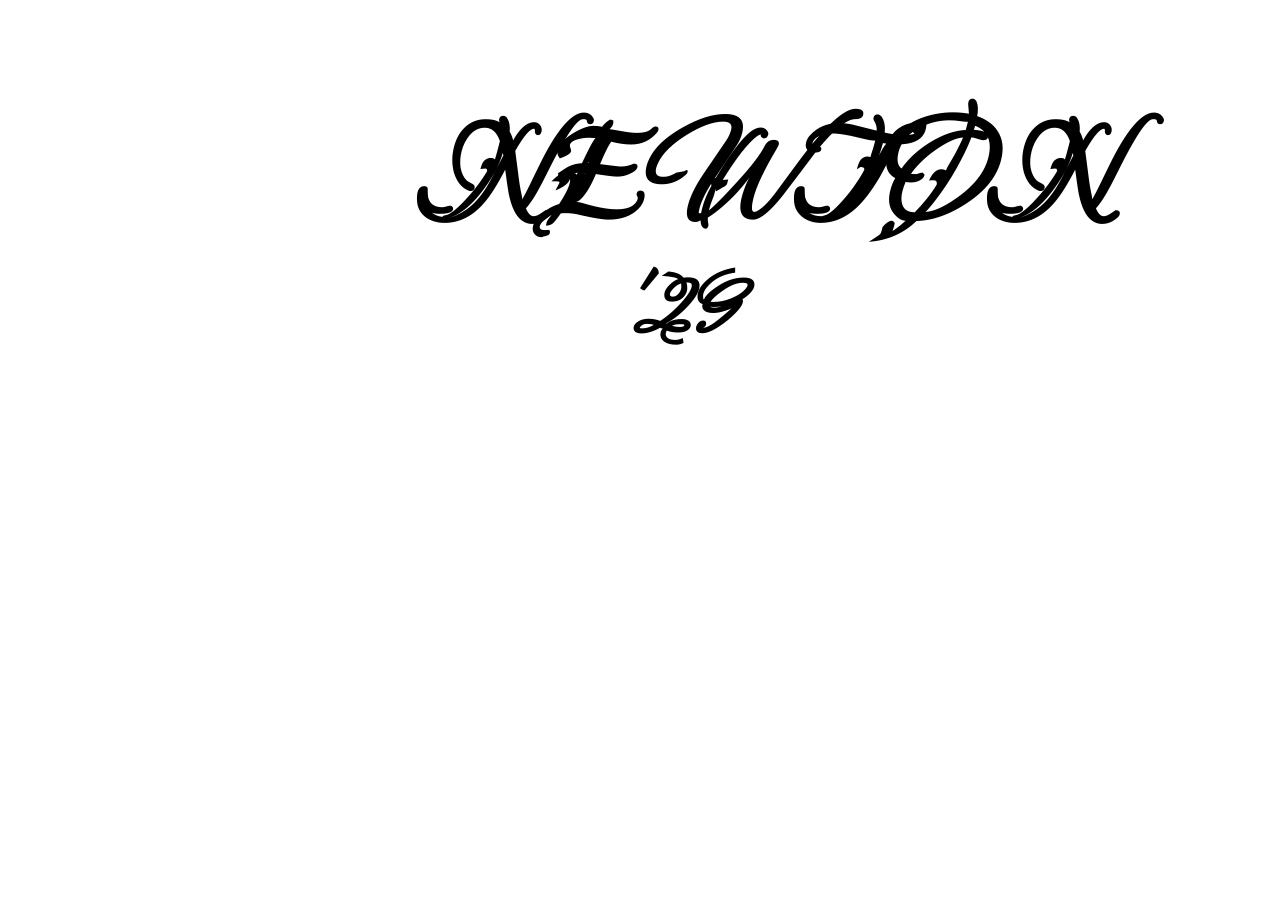
<file: index.html>
<!DOCTYPE html>
<html>
<head>
	<meta charset="utf-8">
	<meta name="viewport" content="width=device-width, initial-scale=1">
	<title>NEWTON WEBSITE</title>
	<link rel = "stylesheet" href = "NEWTON WEBSITE.css">
    <link href="https://fonts.googleapis.com/css2?family=Lavishly+Yours&family=Monsieur+La+Doulaise&display=swap" rel="stylesheet">
</head>
<body>
    <div class ="title">
        <h1>NEWTON</h1>
        <h3>'29</h3>
    </div>
	<section>
        <div class =" wave wave1"></div>
        <div class = "wave wave2"></div>
        <div class = "wave wave3"></div>
        <div class = "wave wave4"></div>
    </section>
</body>
</html>
</file>
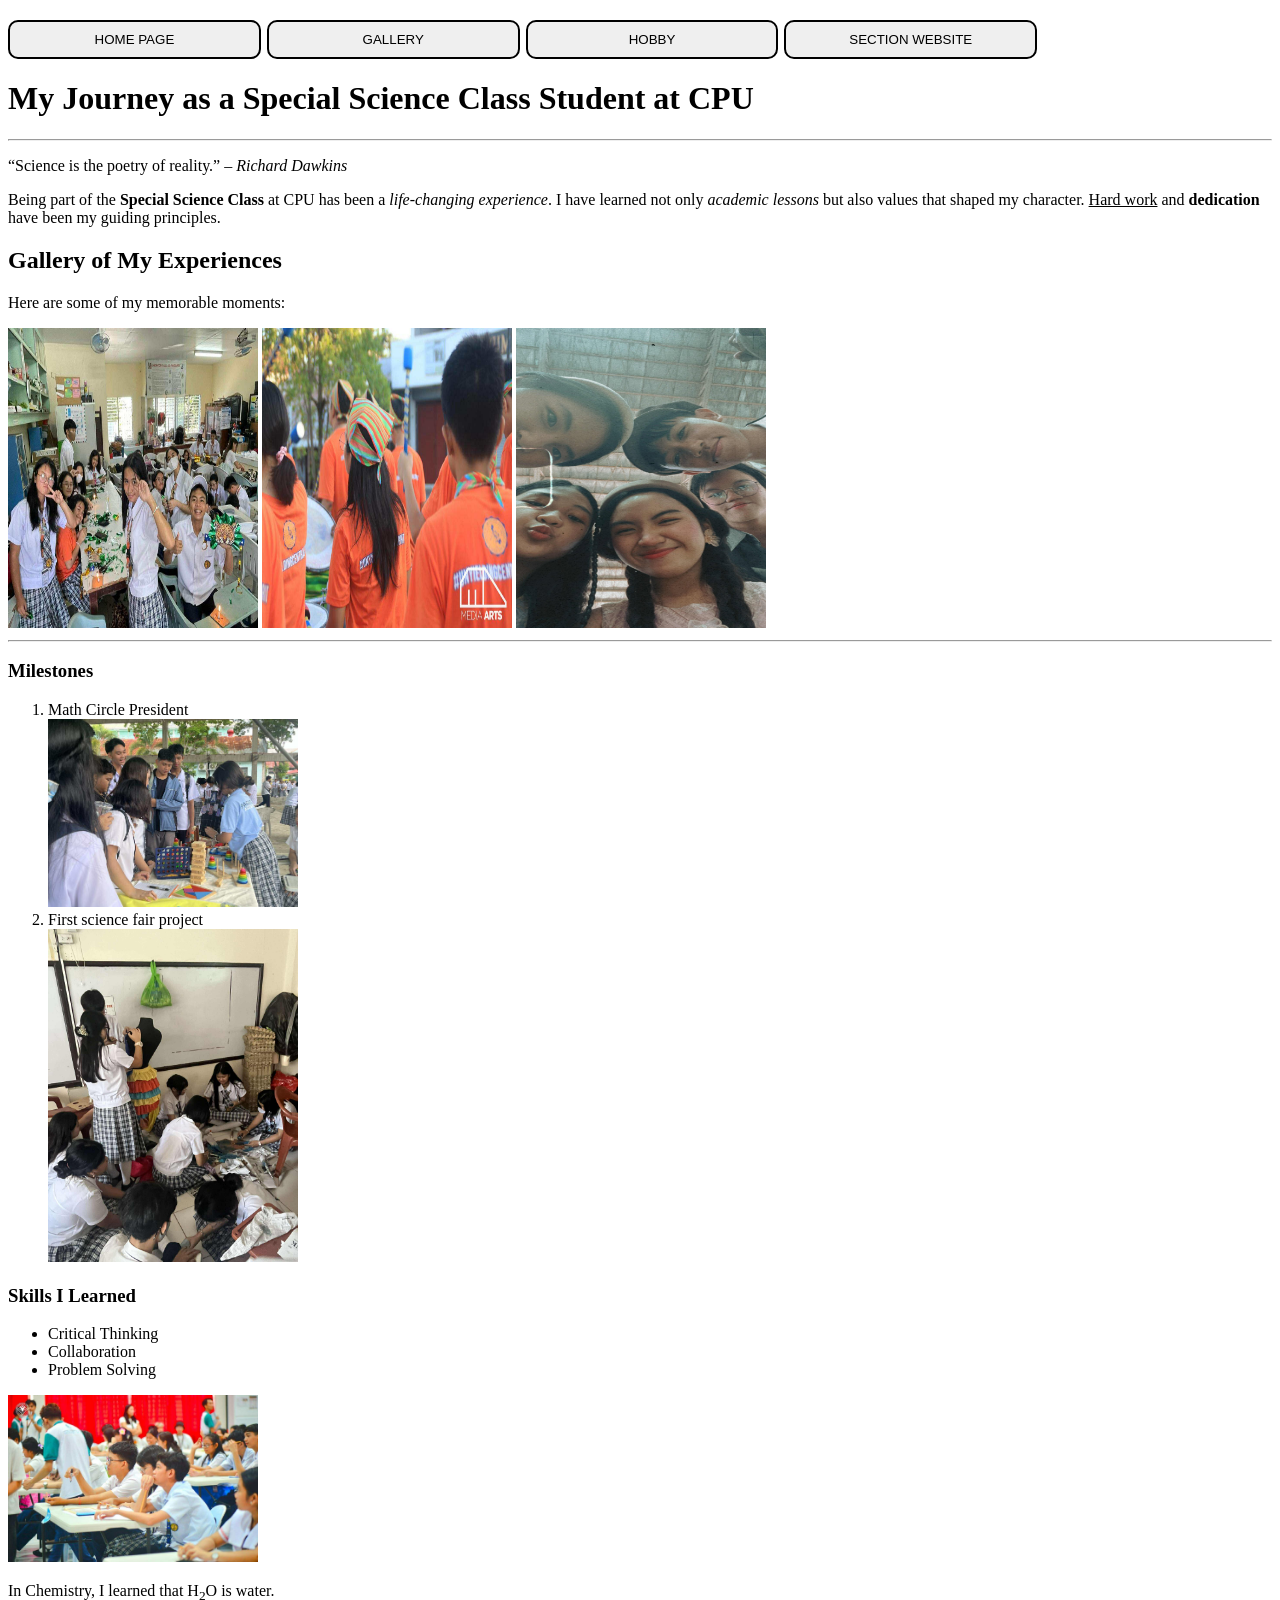
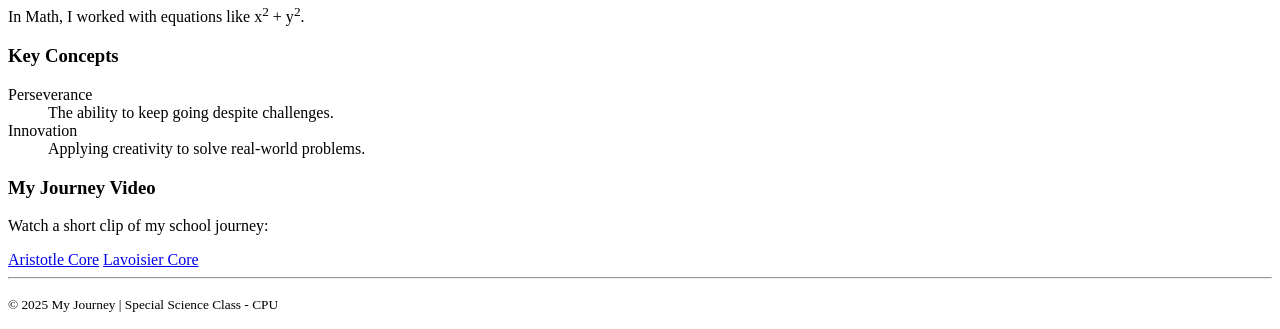
<file: hobby.html>
<!DOCTYPE html>
<html>
<head>
    <title>My Journey - Special Science Class at CPU</title>
</head>
<style>
    button {
        border: 2px solid black;
        border-radius: 10px;
        width: 20%;
        padding: 10px 50px;
        text-decoration: none;
        color: black;
        position:relative;
        margin: auto;
        align-items: center;
    }
    button:hover {
        background-image: url("https://veratianga-eng.github.io/me.jpeg");
        scale: 1.6;
    }
</style>
<body>
    <h2> 
    <div class ="flex-container">
    <button onclick="location.href='https://veratianga-eng.github.io/TIANGAindex.html'"> HOME PAGE</button> 
    <button onclick="location.href='https://veratianga-eng.github.io/gallery.html'">GALLERY</button> 
    <button onclick="location.href='https://veratianga-eng.github.io/profile1.html'">HOBBY</button>
    <button onclick="location.href='https://veratianga-eng.github.io/index.html'">SECTION WEBSITE</button>
    </h2>
    </div>
    <h1>My Journey as a Special Science Class Student at CPU</h1>
    <hr>

    <p><q>Science is the poetry of reality.</q> – <cite>Richard Dawkins</cite></p>
    <p>
        Being part of the <b>Special Science Class</b> at CPU has been a 
        <em>life-changing experience</em>. I have learned not only 
        <i>academic lessons</i> but also values that shaped my character. 
        <u>Hard work</u> and <strong>dedication</strong> have been my guiding principles.
    </p>
    <h2>Gallery of My Experiences</h2>
    <p>Here are some of my memorable moments:</p>
<div class = "a-container">
    <img src="https://veratianga-eng.github.io/Headress.jpg" height = "300" width="250">
    <img src="https://veratianga-eng.github.io/Parade.jpg" height = "300" width="250">
    <img src="https://veratianga-eng.github.io/The Greatest Showman.jpg" height = "300" width="250">
</div>
    <hr>
    <h3>Milestones</h3>
    <ol>
        <li>Math Circle President</li>
<img src = "https://veratianga-eng.github.io/Math Circle Clubs and Orgs.jpg" width = "250">
        <li>First science fair project</li>
<img src = "https://veratianga-eng.github.io/Science Day.jpg" width = "250">
           </ol>
    <h3>Skills I Learned</h3>
    <ul>
        <li>Critical Thinking</li>
        <li>Collaboration</li>
        <li>Problem Solving</li>
    </ul>
<img src = "https://veratianga-eng.github.io/Math Quiz Bee.jpg" width = "250">
    <p>
        In Chemistry, I learned that H<sub>2</sub>O is water. <br>
        In Math, I worked with equations like x<sup>2</sup> + y<sup>2</sup>.
    </p>
    <h3>Key Concepts</h3>
    <dl>
        <dt>Perseverance</dt>
        <dd>The ability to keep going despite challenges.</dd>
        <dt>Innovation</dt>
        <dd>Applying creativity to solve real-world problems.</dd>
    </dl>
    <h3>My Journey Video</h3>
    <p>Watch a short clip of my school journey:</p>
    <a href="https://veratianga-eng.github.io/Aristotle Core.mp4">Aristotle Core</a>
<a href="https://veratianga-eng.github.io/Lavoisier Core.mp4">Lavoisier Core</a>

    <hr>
    <p><small>© 2025 My Journey | Special Science Class - CPU</small></p>

</body>
</html>
</file>
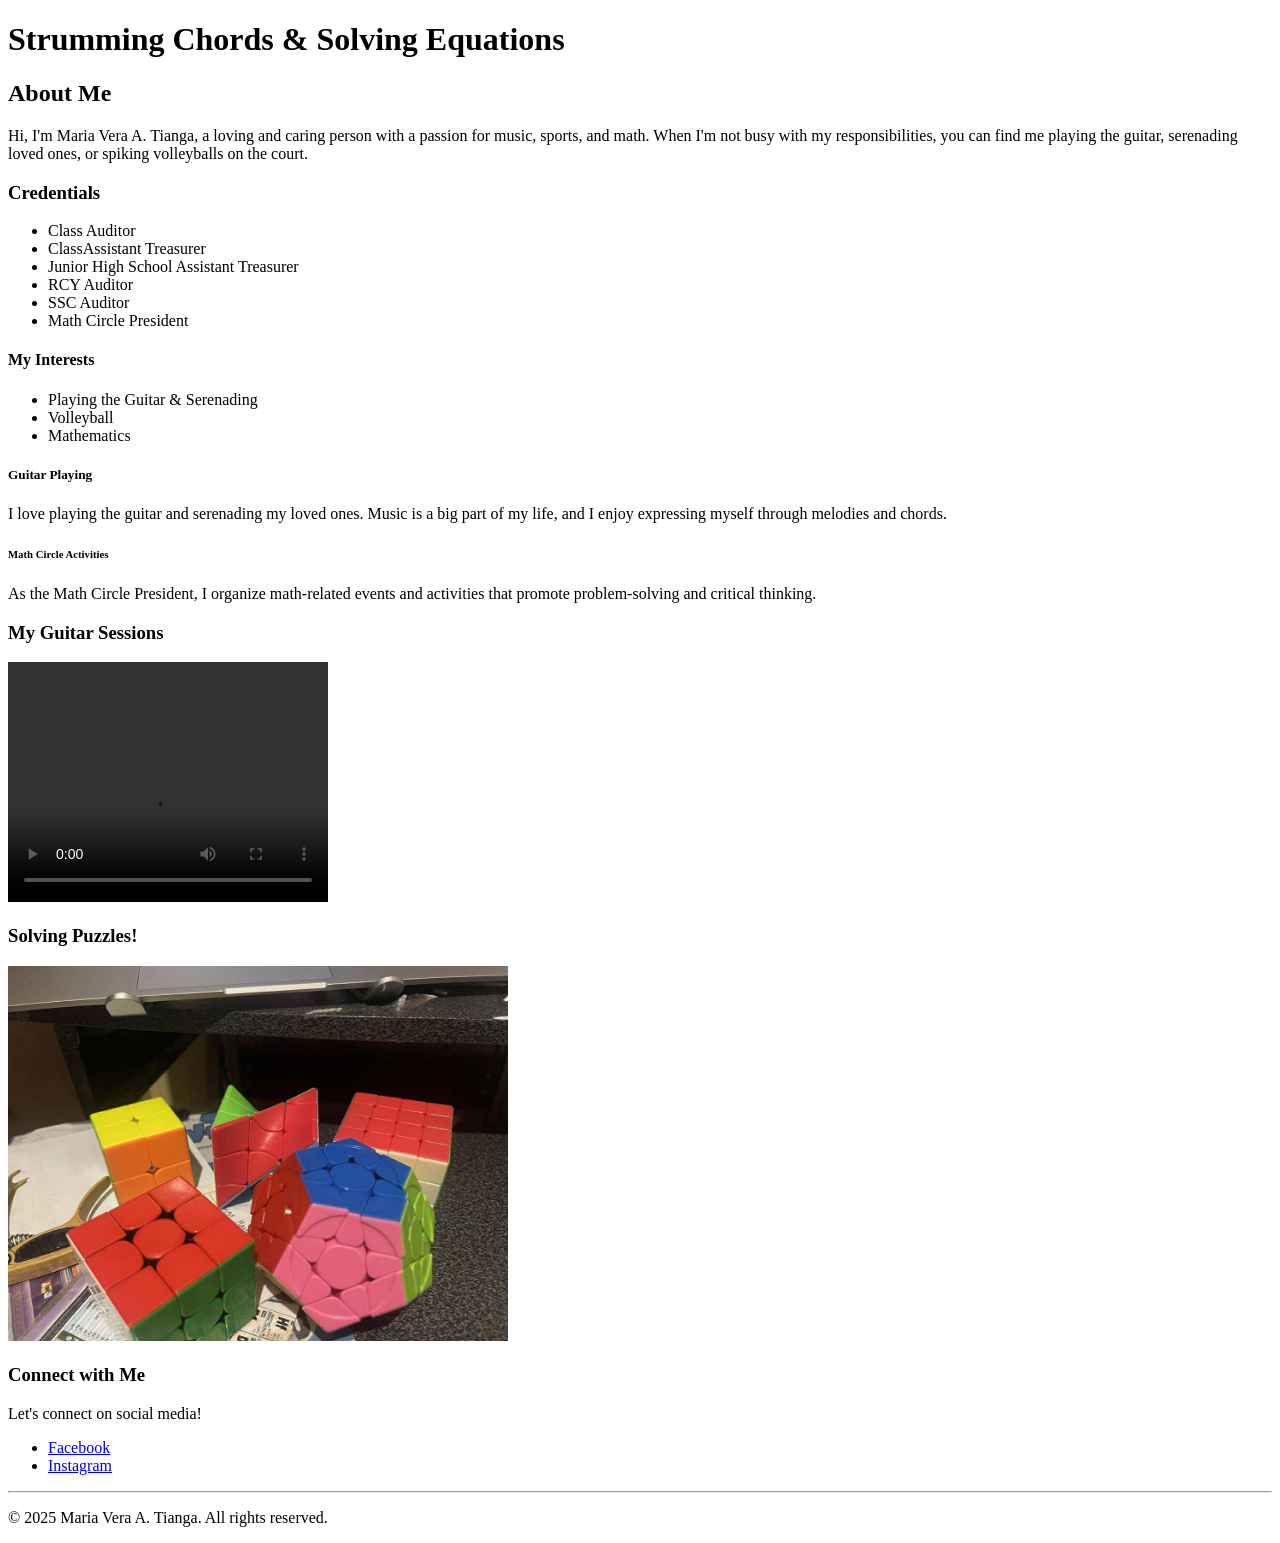
<file: index - Copy.html>
<!DOCTYPE html>
<html>
<head>
	<title>Welcome to My Page</title>
</head>
<body>
	<!-- Main Heading -->
	<h1>Strumming Chords & Solving Equations</h1>
	<!-- About Me -->
	<h2>About Me</h2>
	<p>Hi, I'm Maria Vera A. Tianga, a loving and caring person with a passion for music, sports, and math. When I'm not busy with my responsibilities, you can find me playing the guitar, serenading loved ones, or spiking volleyballs on the court.</p>
	<!-- Credentials -->
	<h3>Credentials</h3>
	<ul>
		<li>Class Auditor</li>
		<li>ClassAssistant Treasurer</li>
		<li>Junior High School Assistant Treasurer</li>
		<li>RCY Auditor</li>
		<li>SSC Auditor</li>
		<li>Math Circle President</li>
	</ul>
	<!-- Interests -->
	<h4>My Interests</h4>
	<ul>
		<li>Playing the Guitar & Serenading</li>
		<li>Volleyball</li>
		<li>Mathematics</li>
	</ul>
	<!-- Detailed Interests -->
	<h5>Guitar Playing</h5>
	<p>I love playing the guitar and serenading my loved ones. Music is a big part of my life, and I enjoy expressing myself through melodies and chords.</p>
	<!-- Math Circle -->
	<h6>Math Circle Activities</h6>
	<p>As the Math Circle President, I organize math-related events and activities that promote problem-solving and critical thinking.</p>
	<!-- Video -->
	<h3>My Guitar Sessions</h3>
	<video width="320" height="240" controls>
		<source src="Tenerife Sea.mp4" type="video/mp4">
	</video>
	<!-- Image -->
	<h3>Solving Puzzles!</h3>
	<img src="Rubik's Cubes.jpeg" width = "500" height "400">
	<!-- Links -->
	<h3>Connect with Me</h3>
	<p>Let's connect on social media!</p>
	<ul>
		<li><a href="https://www.facebook.com/share/14P3hqUVKfU/?mibextid=wwXIfr">Facebook</a></li>
		<li><a href="https://www.instagram.com/maveyyyy3?igsh=MTg1djViN2szZnducA%3D%3D&utm_source=qr">Instagram</a></li>
	</ul>
	<!-- Horizontal Line -->
	<hr>
	<!-- Footer -->
	<p>&copy; 2025 Maria Vera A. Tianga. All rights reserved.</p>
</body>
</html>
</file>
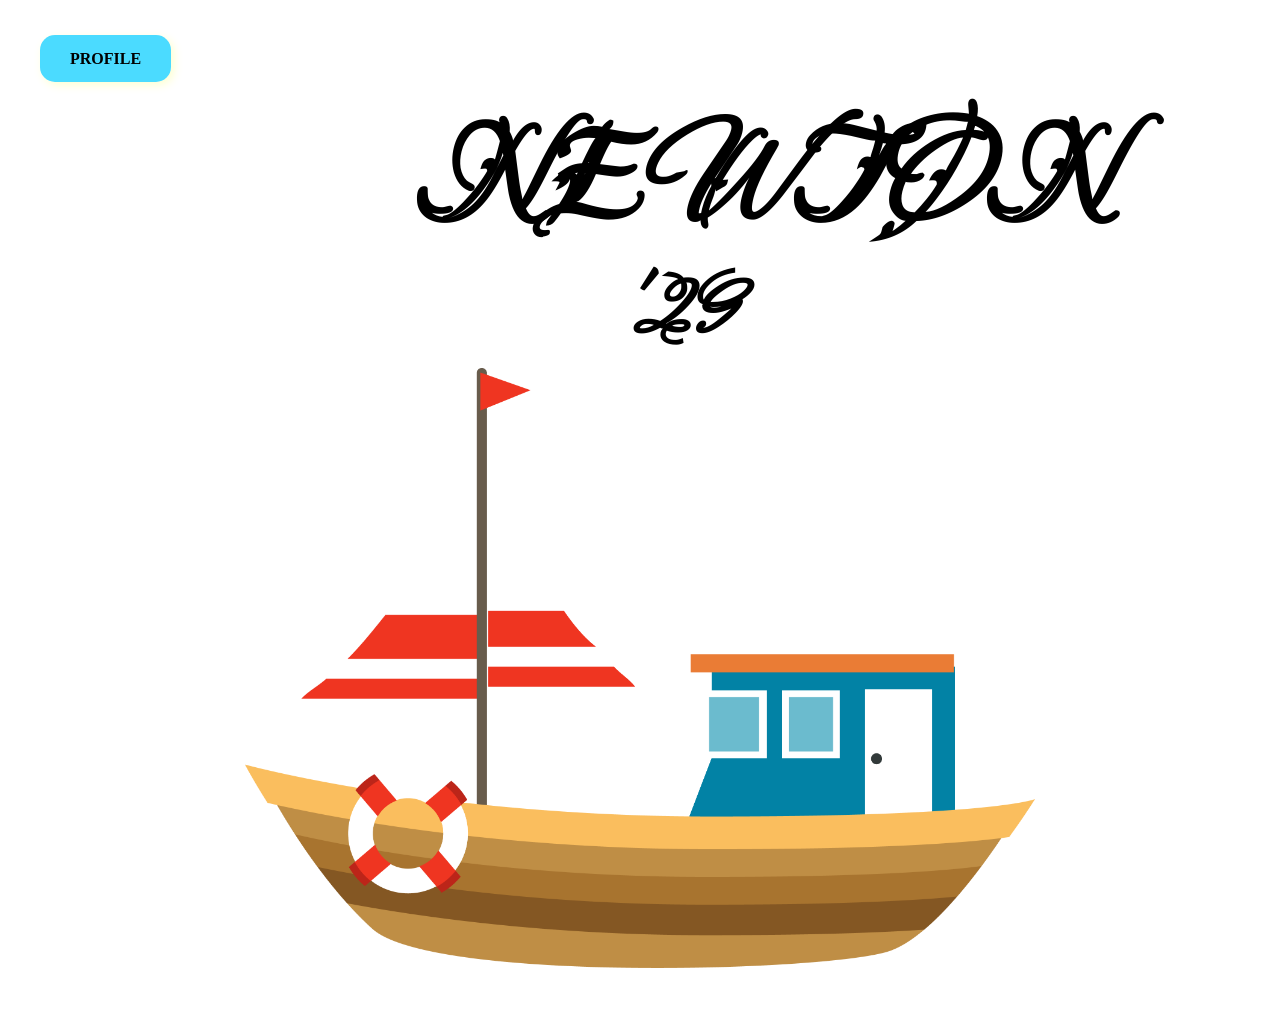
<file: indexsection.html>
<!DOCTYPE html>
<style>

body {
        margin: 0;
        padding: 0;
        background-image: url(https://newtonssc29.github.io/mountain.jpg);
        background-size: cover;
    }
    h1 {
        font-family: "Lavishly Yours";
        font-size: 130px;
        line-height: 0px;
        position: absolute;
        top: 10%;
        font-style: italic;
    }
    h3 {
        font-size: 100px;
        font-family: "Monsieur La Doulaise";
        position: absolute;
        top: 14%;
        right: 40%;
    }
    .title {
        display: flex;
        align-items:flex-end;
        justify-content:flex-end;
        text-indent: -25%;
        background-image: url(https://newtonssc29.github.io/mountain.jpg) no-repeat center center/cover;
        background-size: cover;
    }
    section {
        position: relative;
        width: 100%;
        height: 100vh;
        overflow: hidden;
    }
    section .wave {
        position: absolute;
        bottom: 0;
        left: 0;
        width: 100%;
        height: 300px;
        background: url(https://newtonssc29.github.io/pngwing.com.png) repeat-x;
        background-size: 1000px 300px;   
    }
    section .wave.wave1 {
        animation: wave1 30s linear infinite;
        position: absolute;
        z-index: 6;
        opacity: 1;
        animation-delay: 0s;
        bottom: 0;
    }
    @keyframes wave1 {
        0% {background-position-x: 0;}
        100% {background-position-x: 1000px;}
    }
    section .wave.wave2 {
        animation: wave2 15s linear infinite;
        position: absolute;
        z-index: 1;
        opacity: 0.5;
        animation-delay: -5s;
        bottom: 10px;
    }
    @keyframes wave2 {
        0% {background-position-x: 0;}
        100% {background-position-x: 1000px;}
    }
    section .wave.wave3 {
        animation: wave3 30s linear infinite;
        position: absolute;
        z-index: 2;
        opacity: 0.2;
        animation-delay: -2s;
        bottom: 15px;
    }
    @keyframes wave3 {
        0% {background-position-x: 0;}
        100% {background-position-x: 1000px;}
    }
    section .wave.wave4 {
        animation: wave4 15s linear infinite;
        position: absolute;
        z-index: 3;
        opacity: 0.7;
        animation-delay: -10s;
        bottom: 30px;
    }
    @keyframes wave4 {
        0% {background-position-x: 0;}
        100% {background-position-x: 1000px;}
    }
    
    .boat {
width: 800px;
height: 600px;
position: absolute;
bottom: 50px;
left: 50%;
transform: translateX(-50%);
z-index: 5;
}

.boat img {
width: 100%;
height: 100%;
object-fit: contain;
animation: float 4s ease-in-out infinite;
z-index: 4;
}

@keyframes float {
  0%, 100% {
    transform: translateX(-50%) rotateX(15deg) rotateY(-17deg) translateY(0);
  }
  50% {
    transform: translateX(-50%) rotateX(17deg) rotateY(-15deg) translateY(-15px);
  }
}

 .nav {
    margin: 20px 0;
    padding: 30px 30px;
}

.nav a {
    box-shadow: 3px 3px 10px rgb(253, 255, 208);
    background-color: rgb(75, 219, 255);
    color: rgb(0, 0, 0);
    text-decoration: none;
    padding: 15px 30px;
    border-radius: 15px;
    font-weight: bold;
    margin: 0 10px;
    
    /* Smooth animation for lifting */
    transition: transform 0.25s ease, box-shadow 0.25s ease, color 0.25s ease;
}


.nav a:hover {
    color: rgb(255, 255, 255);
    transform: translateY(-8px);
    box-shadow: 6px 6px 15px rgb(240, 253, 123);
    padding: 17px 31px;
}

</style>
<html>
<head>
	<meta charset="utf-8">
	<meta name="viewport" content="width=device-width, initial-scale=1">
	<title>NEWTON WEBSITE</title>
    <link href="https://fonts.googleapis.com/css2?family=Lavishly+Yours&family=Monsieur+La+Doulaise&display=swap" rel="stylesheet">
</head>
<body>
    
    <div class ="title">
        <h1>NEWTON</h1>
        <h3>'29</h3>
    </div>
    <div class="nav">
    <a href="https://veratianga-eng.github.io/NEWTON PROFILE.html">PROFILE</a>
</div>
	<section>
        <div class =" wave wave1"></div>
        <div class = "wave wave2"></div>
        <div class = "wave wave3"></div>
         <div class="boat"> 
            <img src="https://veratianga-eng.github.io/boat.png">
        </div>
        <div class = "wave wave4"></div>
    </section>
</body>
</html>
</file>
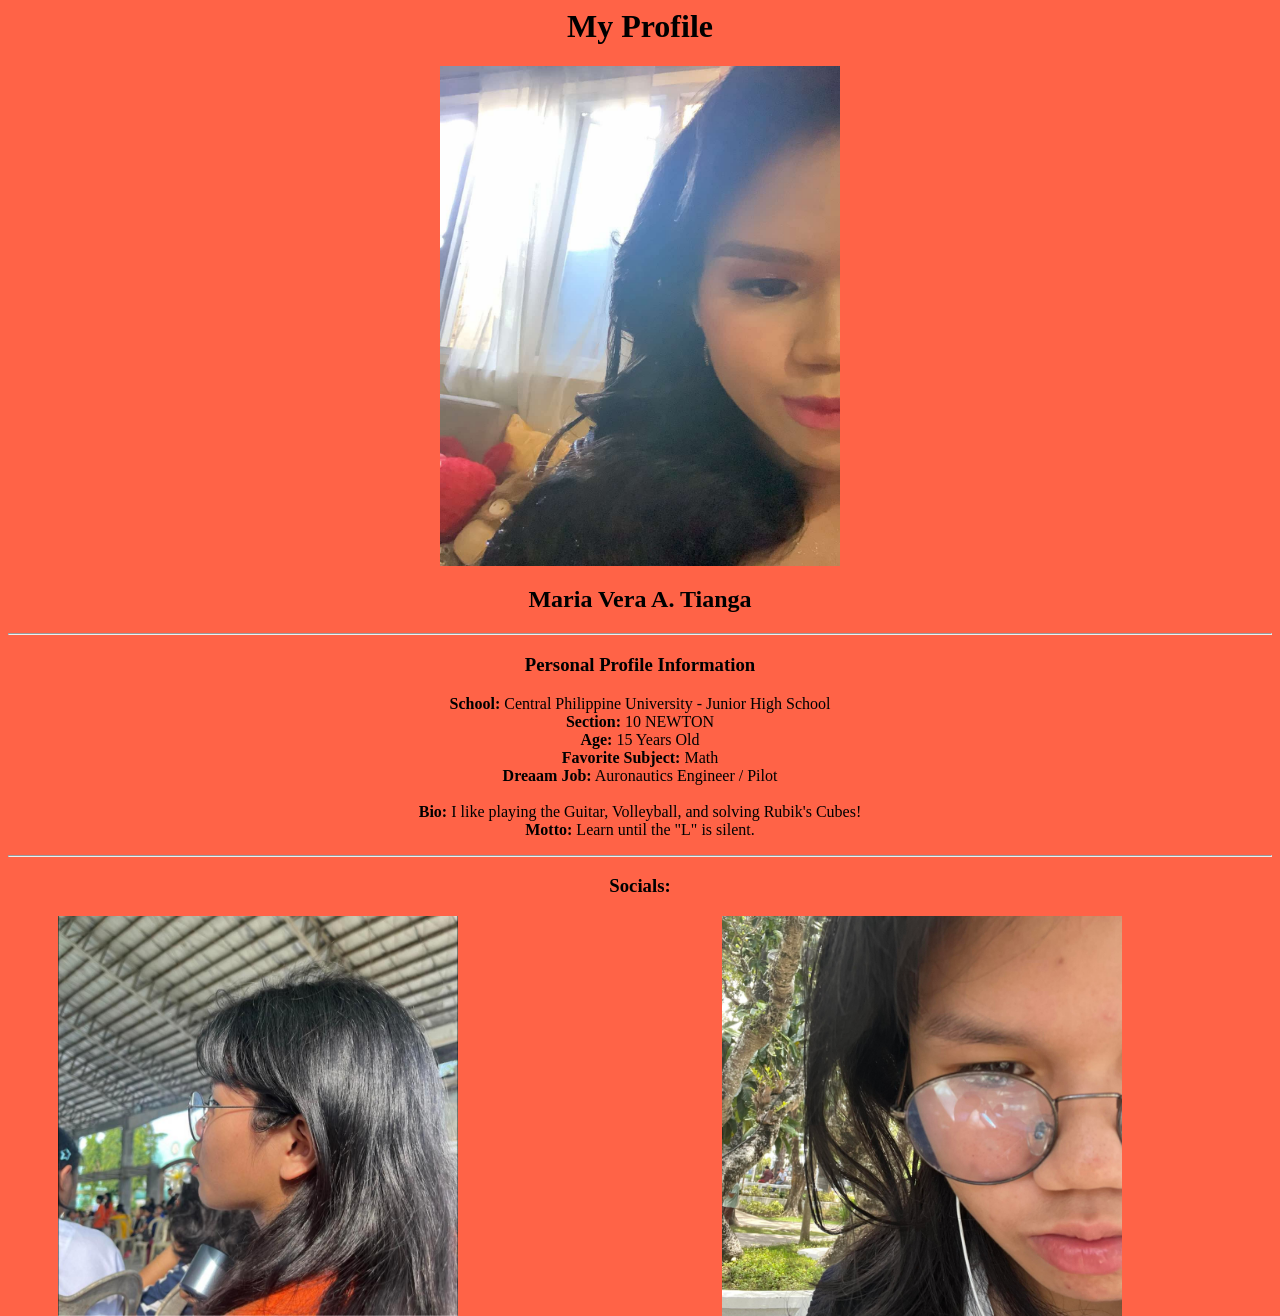
<file: profile.html>
<!DOCTYPE>
<html>
    <body>
        <style>
            body{
                background-color:tomato;
            }
        </style>
        <center><h1><b> My Profile </b></h1>
            <img src = "https://veratianga-eng.github.io/me.jpeg" width = "400" height = "500">
            <h2> Maria Vera A. Tianga </h2></center>

        <hr>

        <center><h3><b> Personal Profile Information </b></h3>
        <p><b> School:</b> Central Philippine University - Junior High School <br>
        <b> Section:</b> 10 NEWTON <br>
        <b> Age:</b> 15 Years Old <br>
        <b> Favorite Subject:</b> Math <br>
        <b> Dreaam Job:</b> Auronautics Engineer / Pilot <br>
        <br>
        <b> Bio:</b> I like playing the Guitar, Volleyball, and solving Rubik's Cubes! <br>
        <b> Motto:</b> Learn until the "L" is silent. </p></center>

        <hr>
        <center><h3> Socials: </h3>
        <p><a href = "https://www.facebook.com/share/14P3hqUVKfU/?mibextid=wwXIfr"><img src = "https://veratianga-eng.github.io/FB%20Profile.jpg" width = "400" height ="400" style = "float:left;margin: 0px 50px"></a>
        <a href = "https://www.instagram.com/maveyyyy3?igsh=MTg1djViN2szZnducA%3D%3D&utm_source=qr"><img src = "https://veratianga-eng.github.io/IG%20Profile.jpg" width = "400" height = "400" style = "float:right;margin:0px 150px"></a></p></center>

        </body>
        </html>
</file>
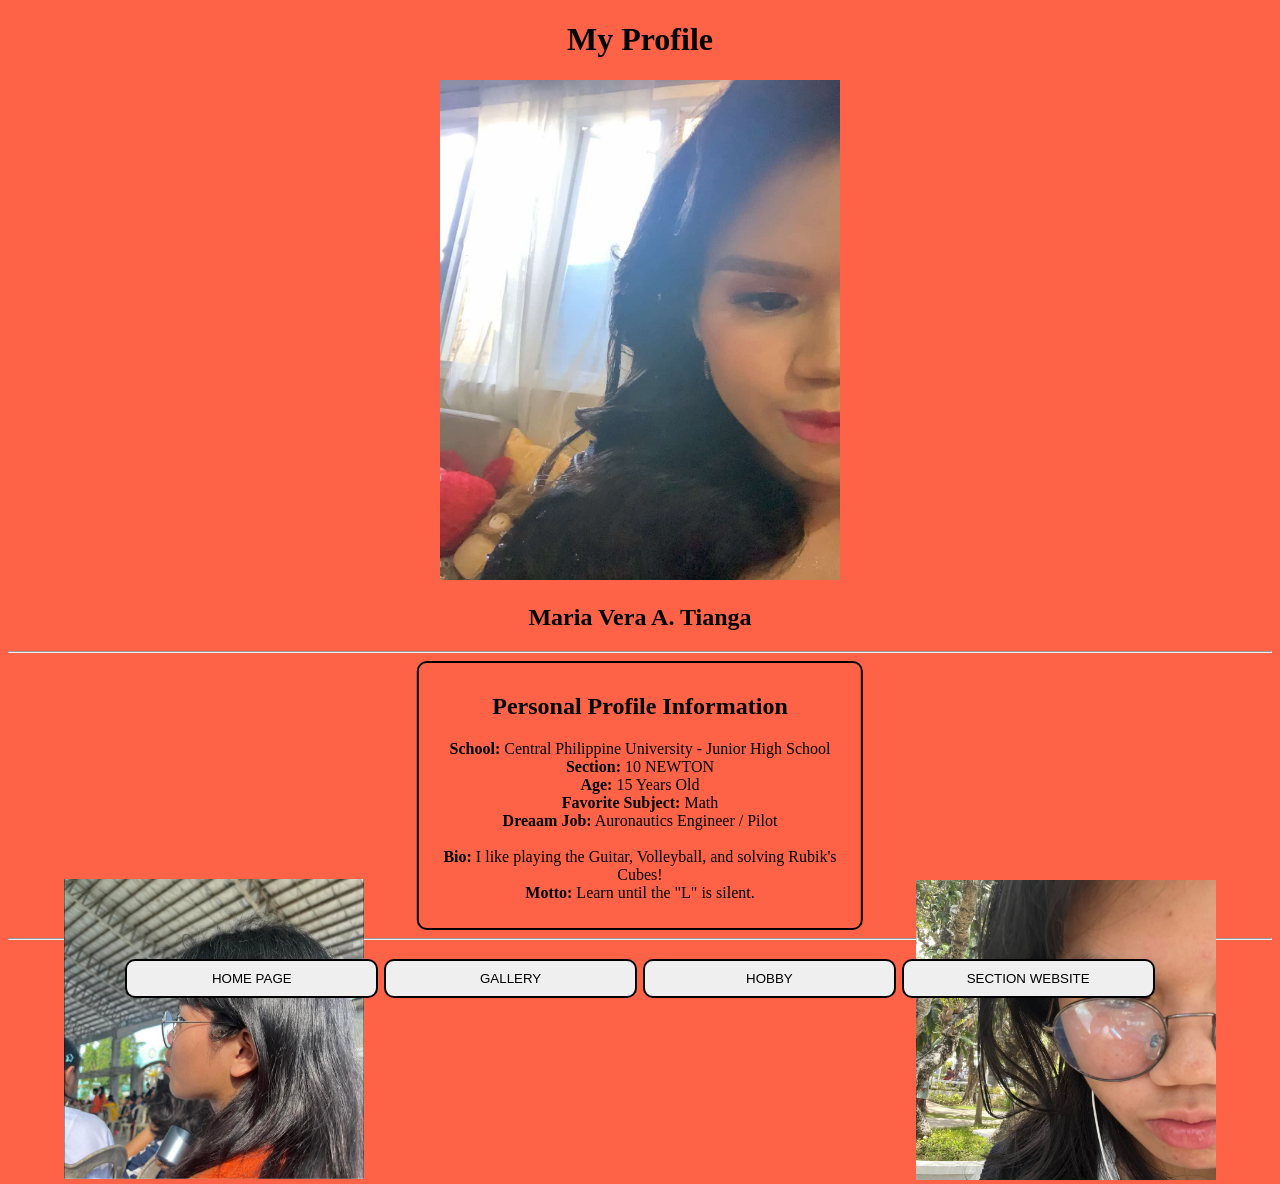
<file: profile1.html>
<!DOCTYPE html>
<html>
<head>
    <title>Profile</title>
</head>
<style>
    body {
        background-color: tomato;
    }
    h6 {
        position:absolute;
        bottom: -34%;
        left: 5%;
    }
    h5 {
        position:absolute;
        bottom: -34%;
        right: 5%;
    }
    button {
        border: 2px solid black;
        border-radius: 10px;
        width: 20%;
        padding: 10px 50px;
        text-decoration: none;
        color: black;
        position:relative;
        margin: auto;
    }
    button:hover {
        background-image: url("https://veratianga-eng.github.io/me.jpeg");
        scale: 1.6;
    }
    .container {
        border: 2px solid black;
        border-radius: 10px;
        width: 35%;
        padding: 10px 0px;
        position: relative;
        left: 50%;
        transform: translateX(-50%);
    }
</style>
<body>
    <center><h1><b> My Profile </b></h1>
        <img src="https://veratianga-eng.github.io/me.jpeg" width="400" height="500">
        <h2> Maria Vera A. Tianga </h2></center>

    <hr>
    <div class ="container">
    <center><h2><b> Personal Profile Information </b></h2>
    <p><b> School:</b> Central Philippine University - Junior High School <br>
    <b> Section:</b> 10 NEWTON <br>
    <b> Age:</b> 15 Years Old <br>
    <b> Favorite Subject:</b> Math <br>
    <b> Dreaam Job:</b> Auronautics Engineer / Pilot <br>
    <br>
    <b> Bio:</b> I like playing the Guitar, Volleyball, and solving Rubik's Cubes! <br>
    <b> Motto:</b> Learn until the "L" is silent. </p></center>
    </div>

    <hr>
    <center>
    <h6><a href = "https://www.facebook.com/share/14P3hqUVKfU/?mibextid=wwXIfr"><img src="FB Profile.jpg" width="300" height="300"></a></h6>
    <h5><a href = "https://www.instagram.com/maveyyyy3?igsh=MTg1djViN2szZnducA%3D%3D&utm_source=qr"><img src="IG Profile.jpg" width="300" height="300"></a></h5></center>
    <center>
    
    <h2> 
    <div class ="flex-container">
    <button onclick="location.href='https://veratianga-eng.github.io/TIANGAindex.html'"> HOME PAGE</button> 
    <button onclick="location.href='https://veratianga-eng.github.io/gallery.html'">GALLERY</button> 
    <button onclick="location.href='https://veratianga-eng.github.io/TIANGAhobby.html'">HOBBY</button>
    <button onclick="location.href='https://veratianga-eng.github.io/index.html'">SECTION WEBSITE</button>
    </h2>
    </div>
    </center>

</body>
</html>
</file>
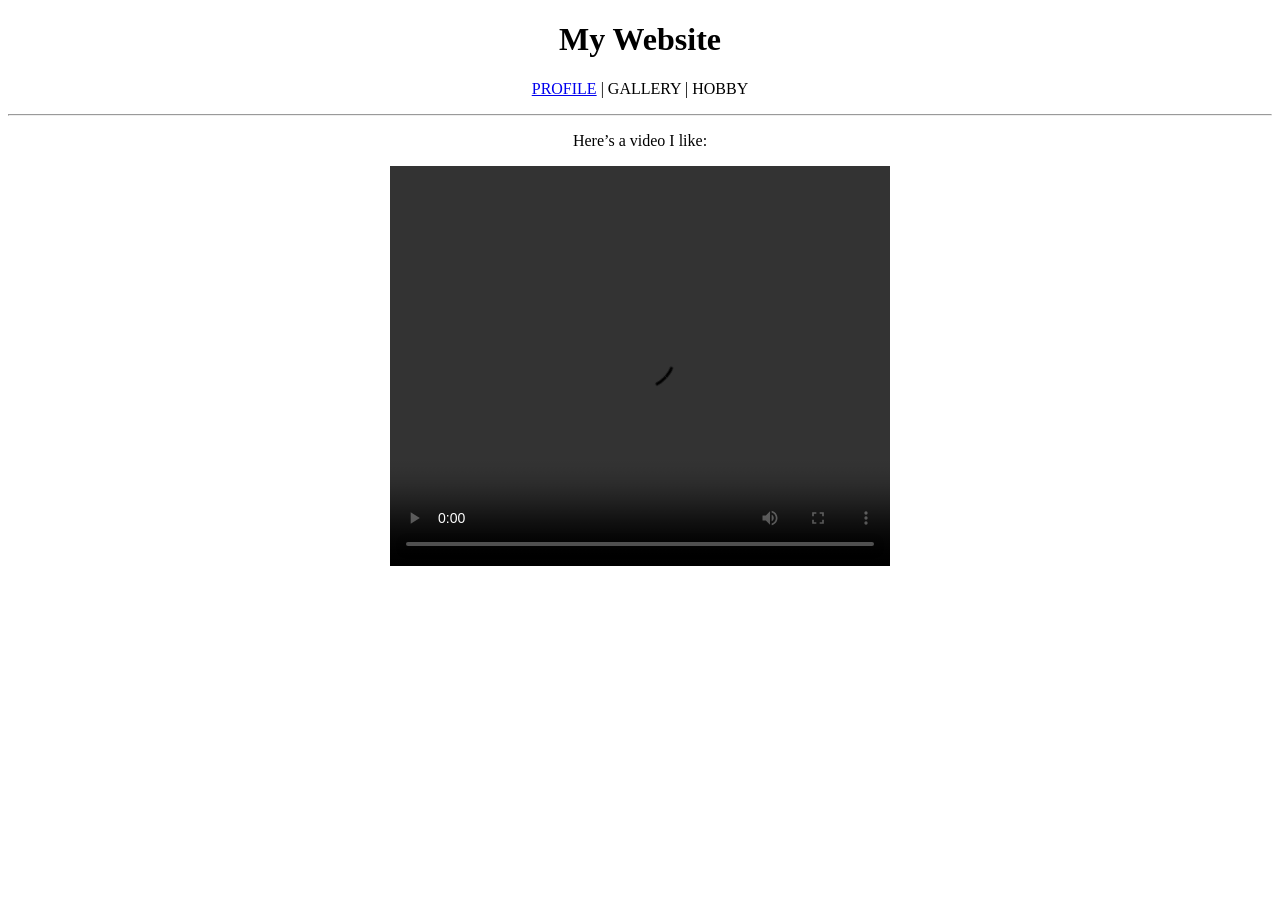
<file: TIANGA WEBSITE.html>
<!DOCTYPE html>
<html>
<head>

</head>
<body>
<title>My Website</title>
<center><h1>My Website</h1>

<p>
<a href = "C:\Users\SAMSUNG\Downloads\TIANGA HTML\profile.html"> PROFILE</a> |
<link ="file:///C:/Users/SAMSUNG/Downloads/TIANGA%20HTML/gallery.html">GALLERY</a> |
<link ="file:///C:/Users/SAMSUNG/Downloads/TIANGA%20HTML/hobby.html">HOBBY</a> 
</p></center>

<hr>

<center><p>Here’s a video I like:</p>
<video width = "500" height = "400" controls>
<source src = "Tenerife Sea.mp4" type = "video/mp4">
</video>
</center>
  
</body>
</html>
</file>
<file: NEWTON WEBSITE.css>
body {
        margin: 0;
        padding: 0;
        background-image: url(https://newtonssc29.github.io/mountain.jpg);
        background-size: cover;
    }
    h1 {
        font-family: "Lavishly Yours";
        font-size: 130px;
        line-height: 0px;
        position: absolute;
        top: 10%;
        font-style: italic;
    }
    h3 {
        font-size: 100px;
        font-family: "Monsieur La Doulaise";
        position: absolute;
        top: 14%;
        right: 40%;
    }
    .title {
        display: flex;
        align-items:flex-end;
        justify-content:flex-end;
        text-indent: -25%;
        background-image: url(https://newtonssc29.github.io/mountain.jpg) no-repeat center center/cover;
        background-size: cover;
    }
    section {
        position: relative;
        width: 100%;
        height: 100vh;
        overflow: hidden;
    }
    section .wave {
        position: absolute;
        bottom: 0;
        left: 0;
        width: 100%;
        height: 300px;
        background: url(https://newtonssc29.github.io/pngwing.com.png) repeat-x;
        background-size: 1000px 300px;   
    }
    section .wave.wave1 {
        animation: wave1 30s linear infinite;
        position: absolute;
        z-index: 6;
        opacity: 1;
        animation-delay: 0s;
        bottom: 0;
    }
    @keyframes wave1 {
        0% {background-position-x: 0;}
        100% {background-position-x: 1000px;}
    }
    section .wave.wave2 {
        animation: wave2 15s linear infinite;
        position: absolute;
        z-index: 1;
        opacity: 0.5;
        animation-delay: -5s;
        bottom: 10px;
    }
    @keyframes wave2 {
        0% {background-position-x: 0;}
        100% {background-position-x: 1000px;}
    }
    section .wave.wave3 {
        animation: wave3 30s linear infinite;
        position: absolute;
        z-index: 2;
        opacity: 0.2;
        animation-delay: -2s;
        bottom: 15px;
    }
    @keyframes wave3 {
        0% {background-position-x: 0;}
        100% {background-position-x: 1000px;}
    }
    section .wave.wave4 {
        animation: wave4 15s linear infinite;
        position: absolute;
        z-index: 3;
        opacity: 0.7;
        animation-delay: -10s;
        bottom: 30px;
    }
    @keyframes wave4 {
        0% {background-position-x: 0;}
        100% {background-position-x: 1000px;}
    }
    
    .boat {
width: 800px;
height: 600px;
position: absolute;
bottom: 50px;
left: 50%;
transform: translateX(-50%);
z-index: 5;
}

.boat img {
width: 100%;
height: 100%;
object-fit: contain;
animation: float 4s ease-in-out infinite;
z-index: 4;
}

@keyframes float {
  0%, 100% {
    transform: translateX(-50%) rotateX(15deg) rotateY(-17deg) translateY(0);
  }
  50% {
    transform: translateX(-50%) rotateX(17deg) rotateY(-15deg) translateY(-15px);
  }
}

 .nav {
    margin: 20px 0;
    padding: 30px 30px;
}

.nav a {
    box-shadow: 3px 3px 10px rgb(253, 255, 208);
    background-color: rgb(75, 219, 255);
    color: rgb(0, 0, 0);
    text-decoration: none;
    padding: 15px 30px;
    border-radius: 15px;
    font-weight: bold;
    margin: 0 10px;
    
    /* Smooth animation for lifting */
    transition: transform 0.25s ease, box-shadow 0.25s ease, color 0.25s ease;
}


.nav a:hover {
    color: rgb(255, 255, 255);
    transform: translateY(-8px);
    box-shadow: 6px 6px 15px rgb(240, 253, 123);
    padding: 17px 31px;
}
</file>
